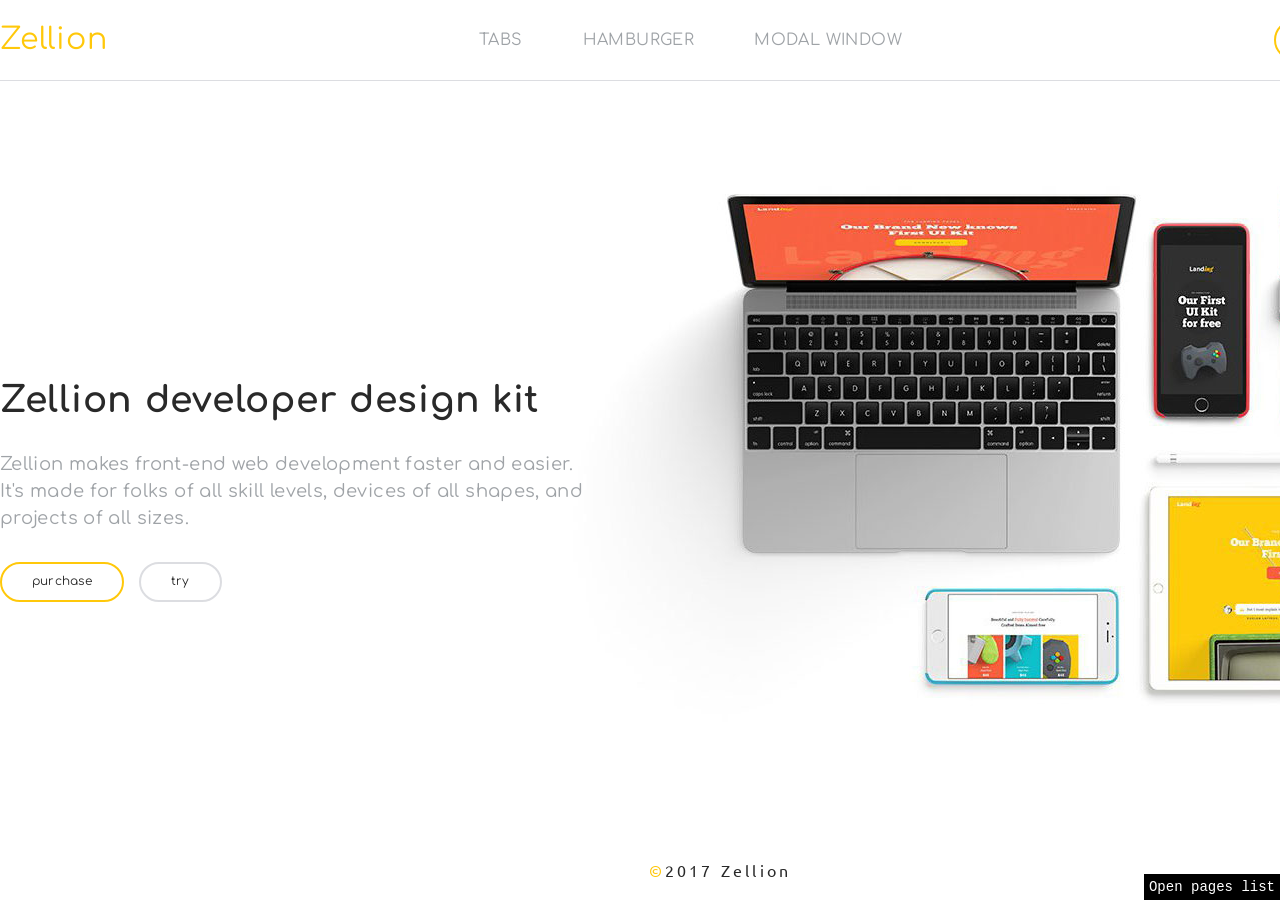
<file: index.html>
<!DOCTYPE html>
<html lang="en">

  <head>
    <meta charset="UTF-8">
    <meta http-equiv="x-ua-compatible" content="ie=edge">
    <meta name="description" content="">
    <meta name="viewport" content="width=device-width, initial-scale=1">
    <title>Zellion</title>
    <link href="https://fonts.googleapis.com/css?family=Comfortaa:300,400,700&amp;amp;subset=cyrillic,cyrillic-ext,greek,latin-ext,vietnamese" rel="stylesheet">
    <link href="https://fonts.googleapis.com/css?family=Ubuntu:300,300i,400,400i,500,500i,700,700i&amp;amp;subset=cyrillic,cyrillic-ext,greek,greek-ext,latin-ext" rel="stylesheet">
    <link href="/components/zellion/dist/css/zellion.css" rel="stylesheet">
    <link href="/components/highlight/src/styles/default.css" rel="stylesheet">
    <link href="/css/index.css" rel="stylesheet">
  </head>

  <body>
    <div class="wrapper">
      <header class="header">
        <div class="header__container"><a class="header__logo" href="/">Zellion</a>
          <ul class="nav">
            <li class="nav__item"><a class="nav__link" href="tabs.html" id="tabs">Tabs</a>
            </li>
            <li class="nav__item"><a class="nav__link" href="#" id="hamburger">hamburger</a>
            </li>
            <li class="nav__item"><a class="nav__link" href="#" id="modal">modal window</a>
            </li>
          </ul>
          <div class="header__icon"><a class="header__download" href="#" download="">download</a>
            <a class="header__github" href="https://github.com/zellion-company/zellion" target="_blank">
              <svg xmlns="http://www.w3.org/2000/svg" xmlns:xlink="http://www.w3.org/1999/xlink" version="1.1" id="Capa_1" x="0px" y="0px" width="512px" height="512px" viewbox="0 0 42.562 42.562" style="enable-background:new 0 0 42.562 42.562;" xml:space="preserve">
                <path d="M33.052,20.892c3.347,0.263,6.67,0.55,9.416,1.407c-2.724-0.446-6.031-1.124-9.416-1.219   c-1.397,2.76-4.214,4.116-8.099,4.401c0.418,0.908,1.218,1.254,1.414,2.717c0.289,2.185-0.457,5.383,0.279,6.838   c0.354,0.697,0.93,0.715,1.318,1.312c-0.951,1.125-3.311-0.127-3.578-1.312c-0.461-2.03,0.7-5.18-0.564-6.559   c0.09,2.217-0.522,5.326,0.095,7.307c0.243,0.777,0.946,1.08,0.754,1.781c-4.423,0.449-2.574-5.725-3.297-9.367   c-0.668,0.047-0.375,1-0.377,1.404c-0.02,3.559,0.729,8.438-3.107,7.963c-0.111-0.746,0.517-1.004,0.754-1.686   c0.699-2.002-0.131-4.986,0.19-7.402c-1.464,1.104,0.153,4.957-0.755,6.934c-0.521,1.136-2.206,1.631-3.482,1.123   c0.166-0.848,1.041-0.709,1.412-1.498c0.518-1.102,0.002-2.686,0.188-4.311c-2.71,0.541-4.812-0.076-5.84-1.779   c-0.459-0.764-0.574-1.664-1.129-2.34c-0.556-0.68-1.438-0.77-1.694-1.688c3.354-0.809,3.483,3.453,6.497,3.559   c0.925,0.033,1.404-0.268,2.26-0.467c0.238-1.074,0.752-1.877,1.507-2.438c-3.75-0.515-6.847-1.683-8.286-4.495   c-3.408,0.168-6.527,0.623-9.418,1.312c2.623-0.954,5.856-1.294,9.324-1.405c-0.205-1.229-1.996-0.891-3.107-0.844   C4.246,20.232,1.643,20.489,0,20.797c2.383-0.85,5.723-0.744,8.947-0.75c-0.986-3.093-0.646-8.006,1.506-9.836   c-0.609-1.535-0.42-4.05,0.377-5.246c2.4,0.108,3.857,1.155,5.367,2.155c1.871-0.532,3.839-0.797,6.402-0.655   c1.078,0.062,2.201,0.543,3.013,0.467c0.797-0.072,1.676-0.969,2.448-1.31c1.009-0.446,1.86-0.614,3.015-0.657   c0.554,1.258,0.912,3.344,0.377,4.871c2.188,1.868,2.938,6.407,1.883,10.118c3.117,0.237,6.83-0.114,9.229,0.843   c-2.24-0.289-5.301-0.854-8.189-0.656C33.822,20.179,33.013,20.123,33.052,20.892z"></path>
              </svg>
            </a>
          </div>
        </div>
      </header>
      <div class="main">
        <div class="main__container">
          <div class="main__description">
            <div class="main__title">Zellion developer design kit</div>
            <div class="main__subtitle">Zellion makes front-end web development faster and easier. It's made for folks of all skill levels, devices of all shapes, and projects of all sizes.</div>
            <div class="main__block"><a class="main__purchase" href="#">purchase</a><a class="main__try" href="#">try</a>
            </div>
          </div>
          <img class="main__img" src="/data/home.jpg" width="1035" height="548">
        </div>
        <div class="inner" id="index"></div>
      </div>
      <footer class="footer">
        <div class="footer__copyright"><span class="yellow">© </span>2017 Zellion</div>
      </footer>
      <script src="/components/jquery/dist/jquery.js"></script>
      <script src="/components/zellion/dist/js/zellion.tabs.js"></script>
      <script src="/components/highlight/src/highlight.js"></script>
      <script src="/js/app.js"></script>
    </div>
  </body>

</html>
</file>
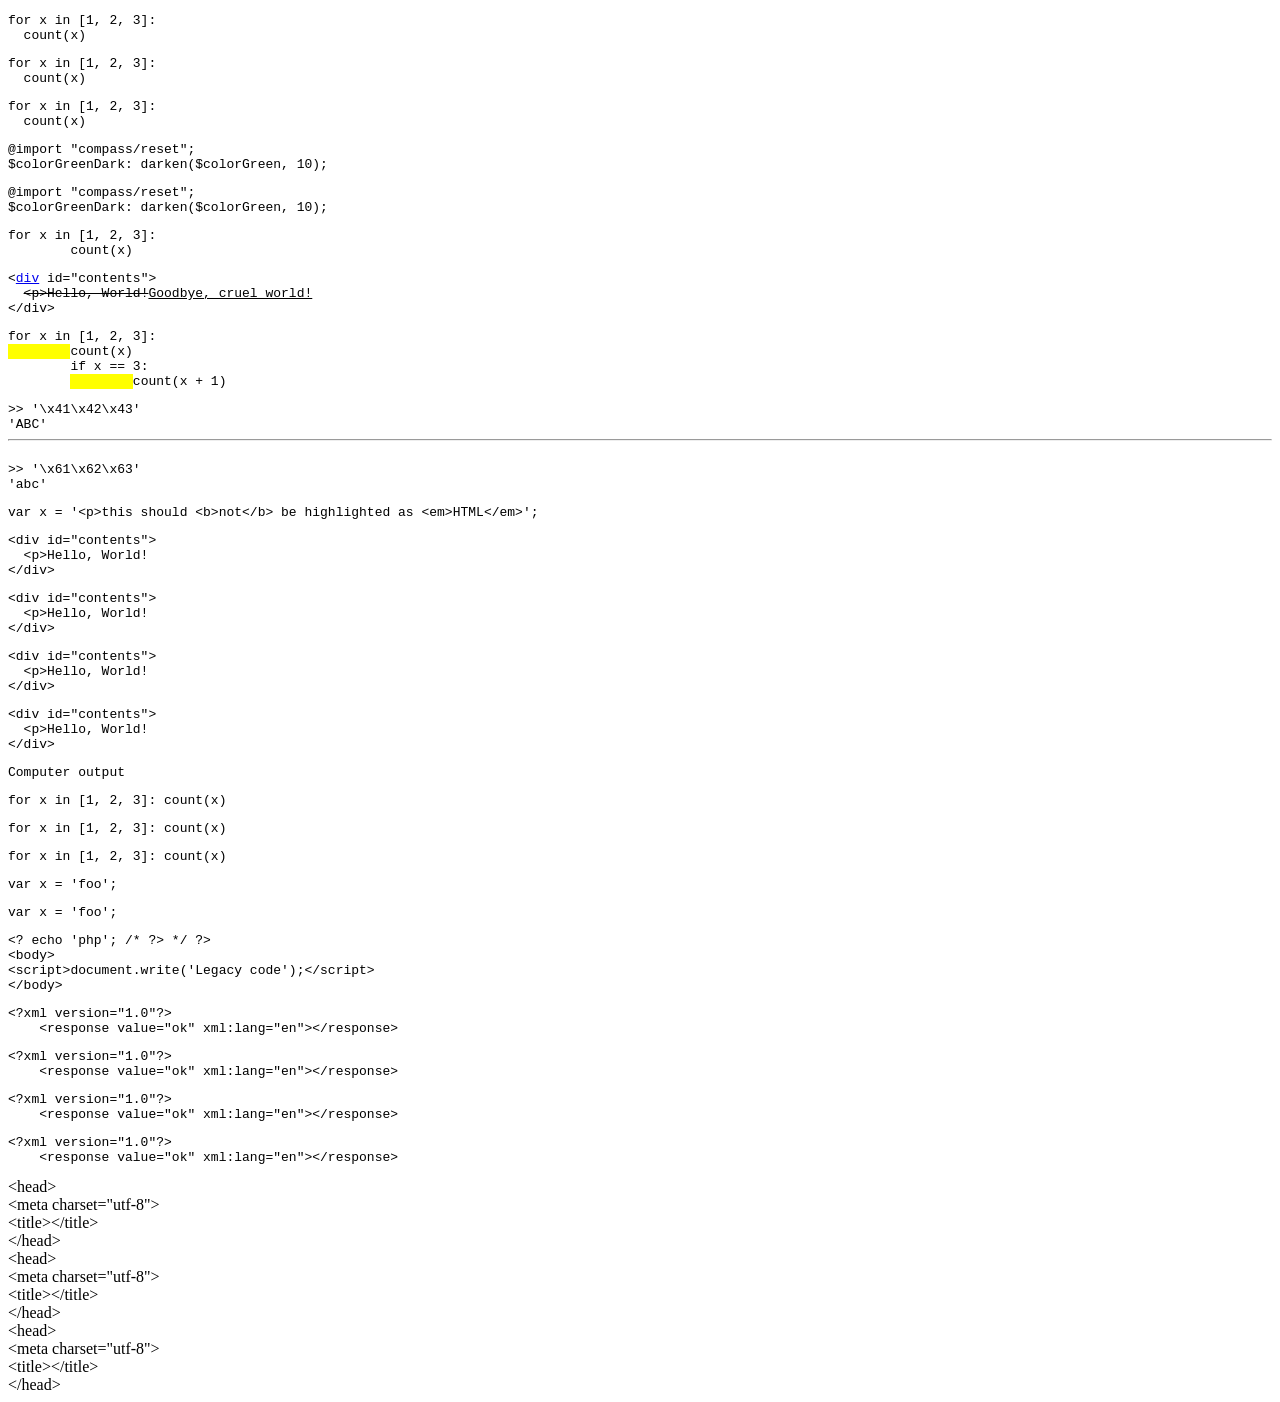
<file: components/highlight/test/fixtures/index.html>
<!DOCTYPE html>
<html>
<head>
  <meta charset="utf-8">
  <title>highlight.js test</title>
</head>
<body>
<div id="explicit-language">

<!-- explicit language (code) -->
<pre><code class="python">for x in [1, 2, 3]:
  count(x)</code></pre>

<!-- explicit language (pre) -->
<pre class="python"><code>for x in [1, 2, 3]:
  count(x)</code></pre>

<!-- html 5 style language class -->
<pre><code class="language-python">for x in [1, 2, 3]:
  count(x)</code></pre>

<!-- shortened language prefix -->
<pre><code class="lang-scss">@import "compass/reset";
$colorGreenDark: darken($colorGreen, 10);
</code></pre>

<!-- uppercase symbols -->
<pre><code class="SCSS">@import "compass/reset";
$colorGreenDark: darken($colorGreen, 10);
</code></pre>

</div>

<div id="custom-markup">

<!-- tab replacement -->
<pre><code class="python">for x in [1, 2, 3]:
	count(x)</code></pre>

<!-- custom markup -->
<pre><code class="html">&lt;<a href="http://dev.w3.org/html5/spec/Overview.html#the-div-element">div</a> id="contents"&gt;
  <del>&lt;p&gt;Hello, World!</del><!-- A comment should not break merging --><ins>Goodbye, cruel world!</ins>
&lt;/div&gt;
</code></pre>

<!-- custom markup and tab replacement -->
<pre><code class="python">for x in [1, 2, 3]:
<span style="background:yellow">	</span>count(x)
	if x == 3:
	<span style="background:yellow">	</span>count(x + 1)</code></pre>

<!-- <br> inside of <pre>s -->
<pre><code class="language-javascript">&gt;&gt; '\x41\x42\x43'<br>'ABC'<br><hr><br>&gt;&gt; '\x61\x62\x63'<br>'abc'
</code></pre>

</div>

<div id="language-alias">

<!-- language alias -->
<pre><code class="language-js">var x = '&lt;p&gt;this should &lt;b&gt;not&lt;/b&gt; be highlighted as &lt;em&gt;HTML&lt;/em&gt;';</code></pre>

</div>

<div id="no-highlight">

<!-- disable highlighting -->
<pre><code class="nohighlight">&lt;div id="contents"&gt;
  &lt;p&gt;Hello, World!
&lt;/div&gt;</code></pre>
<pre><code class="no-highlight">&lt;div id="contents"&gt;
  &lt;p&gt;Hello, World!
&lt;/div&gt;</code></pre>
<pre><code class="plain">&lt;div id="contents"&gt;
  &lt;p&gt;Hello, World!
&lt;/div&gt;</code></pre>
<pre><code class="text">&lt;div id="contents"&gt;
  &lt;p&gt;Hello, World!
&lt;/div&gt;</code></pre>

<!-- non-code <pre> -->
<pre><samp>Computer output</samp></pre>

<!-- unsupported language-prefixed class -->
<pre><code class="language-foo">for x in [1, 2, 3]: count(x)</code></pre>

<!-- unsupported shortened language-prefixed class -->
<pre><code class="lang-foo">for x in [1, 2, 3]: count(x)</code></pre>

<!-- unsupported prefixed language and supported unprefixed language -->
<pre><code class="python language-foo">for x in [1, 2, 3]: count(x)</code></pre>

<!-- class name with no highlighting keyword (eg: 'plain' or 'text') -->
<pre><code class="text-content javascript">var x = 'foo';</code></pre>
<pre><code class="clipboard-text javascript">var x = 'foo';</code></pre>

</div>

<!-- sub-languages -->
<pre><code id="sublanguages" class="php-html">&lt;? echo 'php'; /* ?&gt; */ ?&gt;
&lt;body&gt;
&lt;script&gt;document.write('Legacy code');&lt;/script&gt;
&lt;/body&gt;
</code></pre>

<div id="build-classname">

<!-- add class name -->
<pre><code class=" some-class ">&lt;?xml version="1.0"?&gt;
    &lt;response value="ok" xml:lang="en"&gt;&lt;/response&gt;</code></pre>

<!-- do not clutter class name first -->
<pre><code class="hljs some-class ">&lt;?xml version="1.0"?&gt;
    &lt;response value="ok" xml:lang="en"&gt;&lt;/response&gt;</code></pre>

<!-- do not clutter class name last -->
<pre><code class=" some-class hljs">&lt;?xml version="1.0"?&gt;
    &lt;response value="ok" xml:lang="en"&gt;&lt;/response&gt;</code></pre>

<!-- do not clutter class name spaces around-->
<pre><code class=" hljs some-class ">&lt;?xml version="1.0"?&gt;
    &lt;response value="ok" xml:lang="en"&gt;&lt;/response&gt;</code></pre>

</div>

<div id="use-br">

<div class="code xml">&lt;head&gt;<br>  &lt;meta charset="utf-8"&gt;<br>  &lt;title&gt;&lt;/title&gt;<br>&lt;/head&gt;</div>

<div class="code xml">&lt;head&gt;<br>
  &lt;meta charset="utf-8"&gt;<br>
  &lt;title&gt;&lt;/title&gt;<br>
&lt;/head&gt;</div>

<div class="code xml">&lt;head&gt;<br>
  &lt;meta charset="utf-8"&gt;<br/>
  &lt;title&gt;&lt;/title&gt;<br />
&lt;/head&gt;</div>

</div>
</body>
</html>
</file>
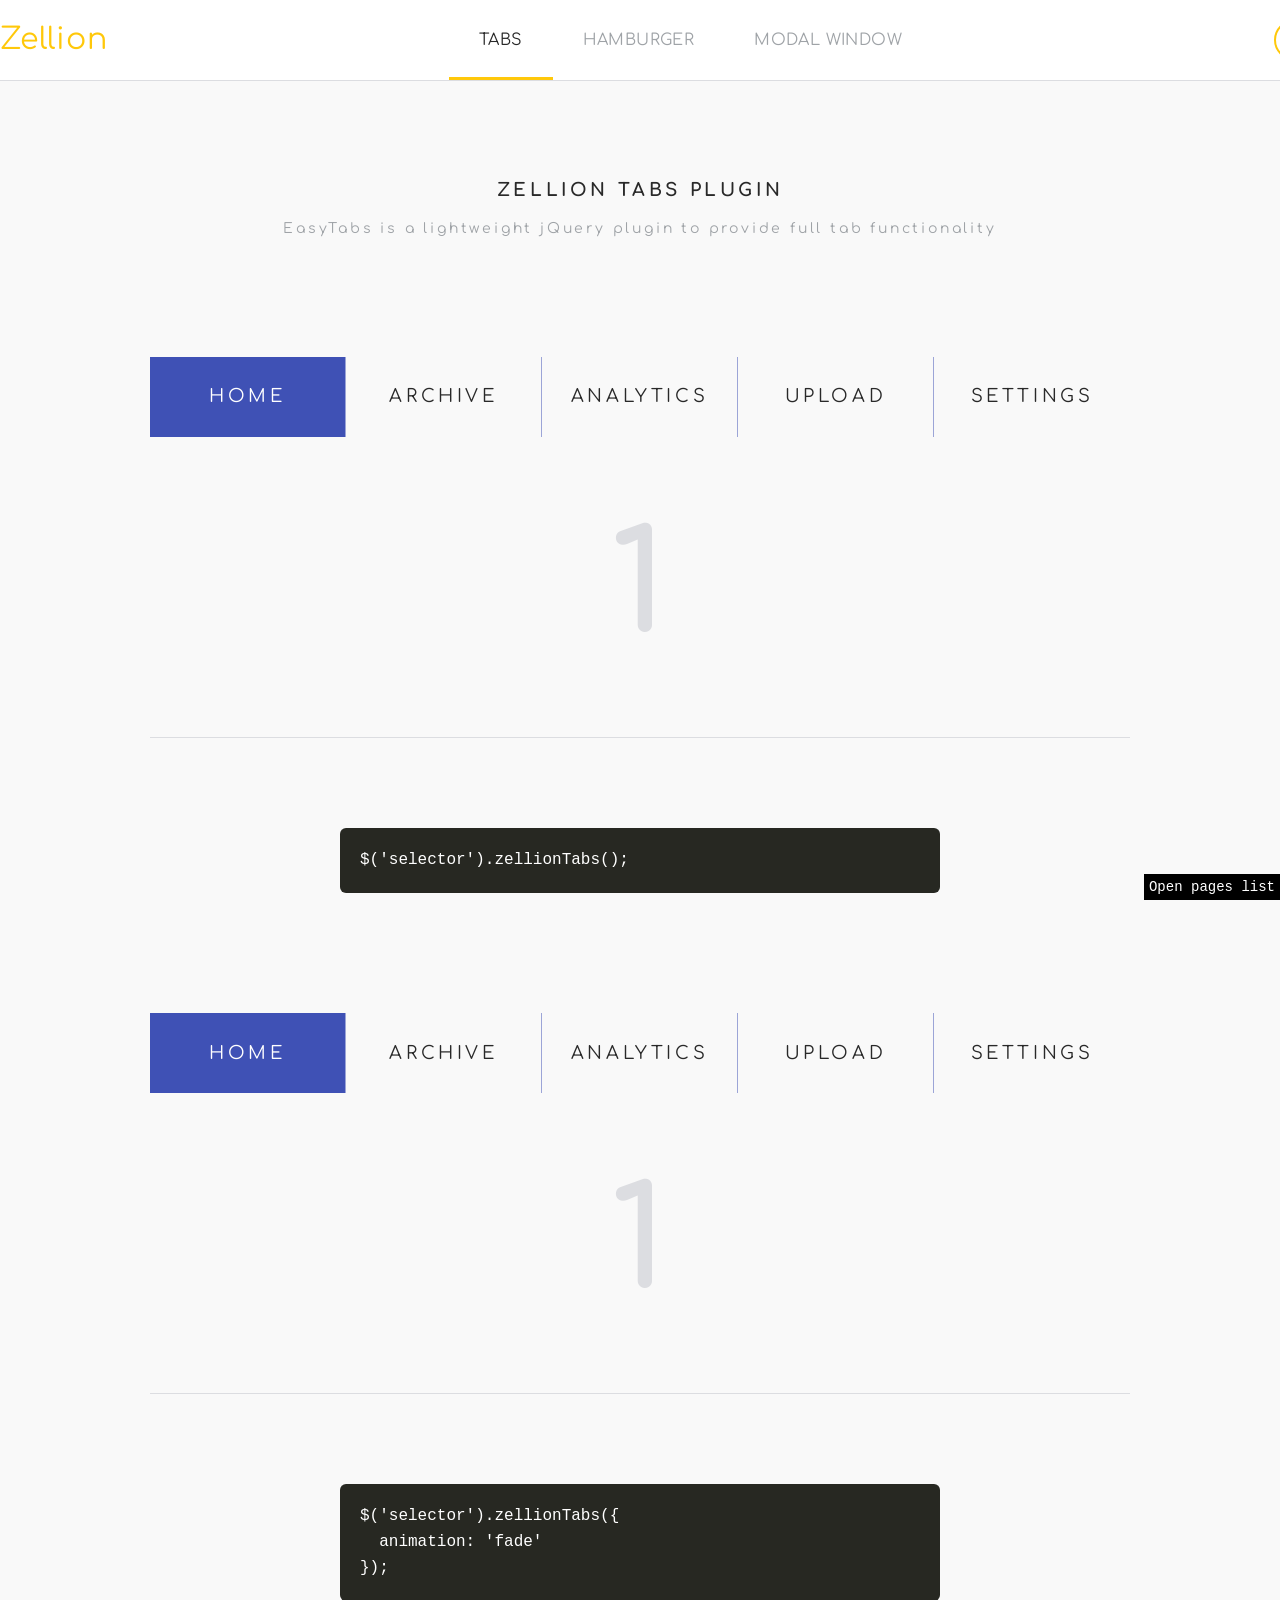
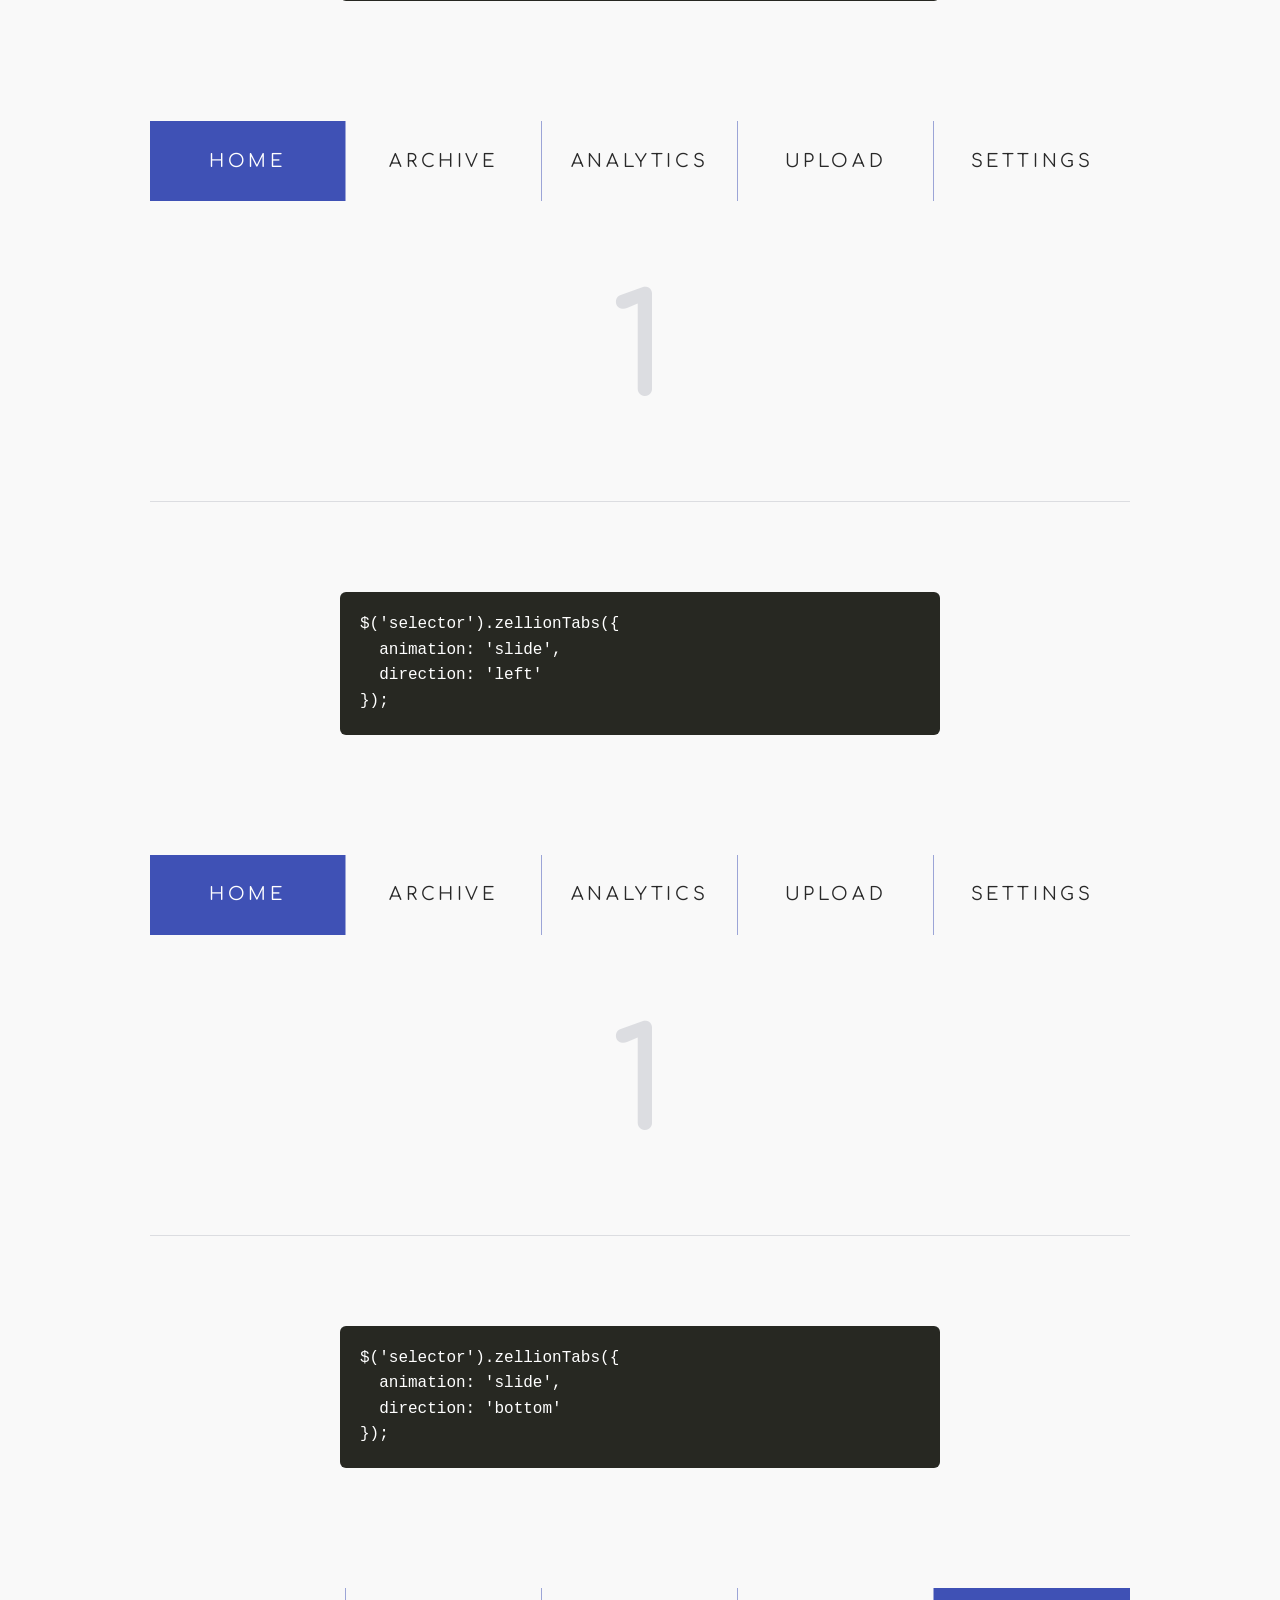
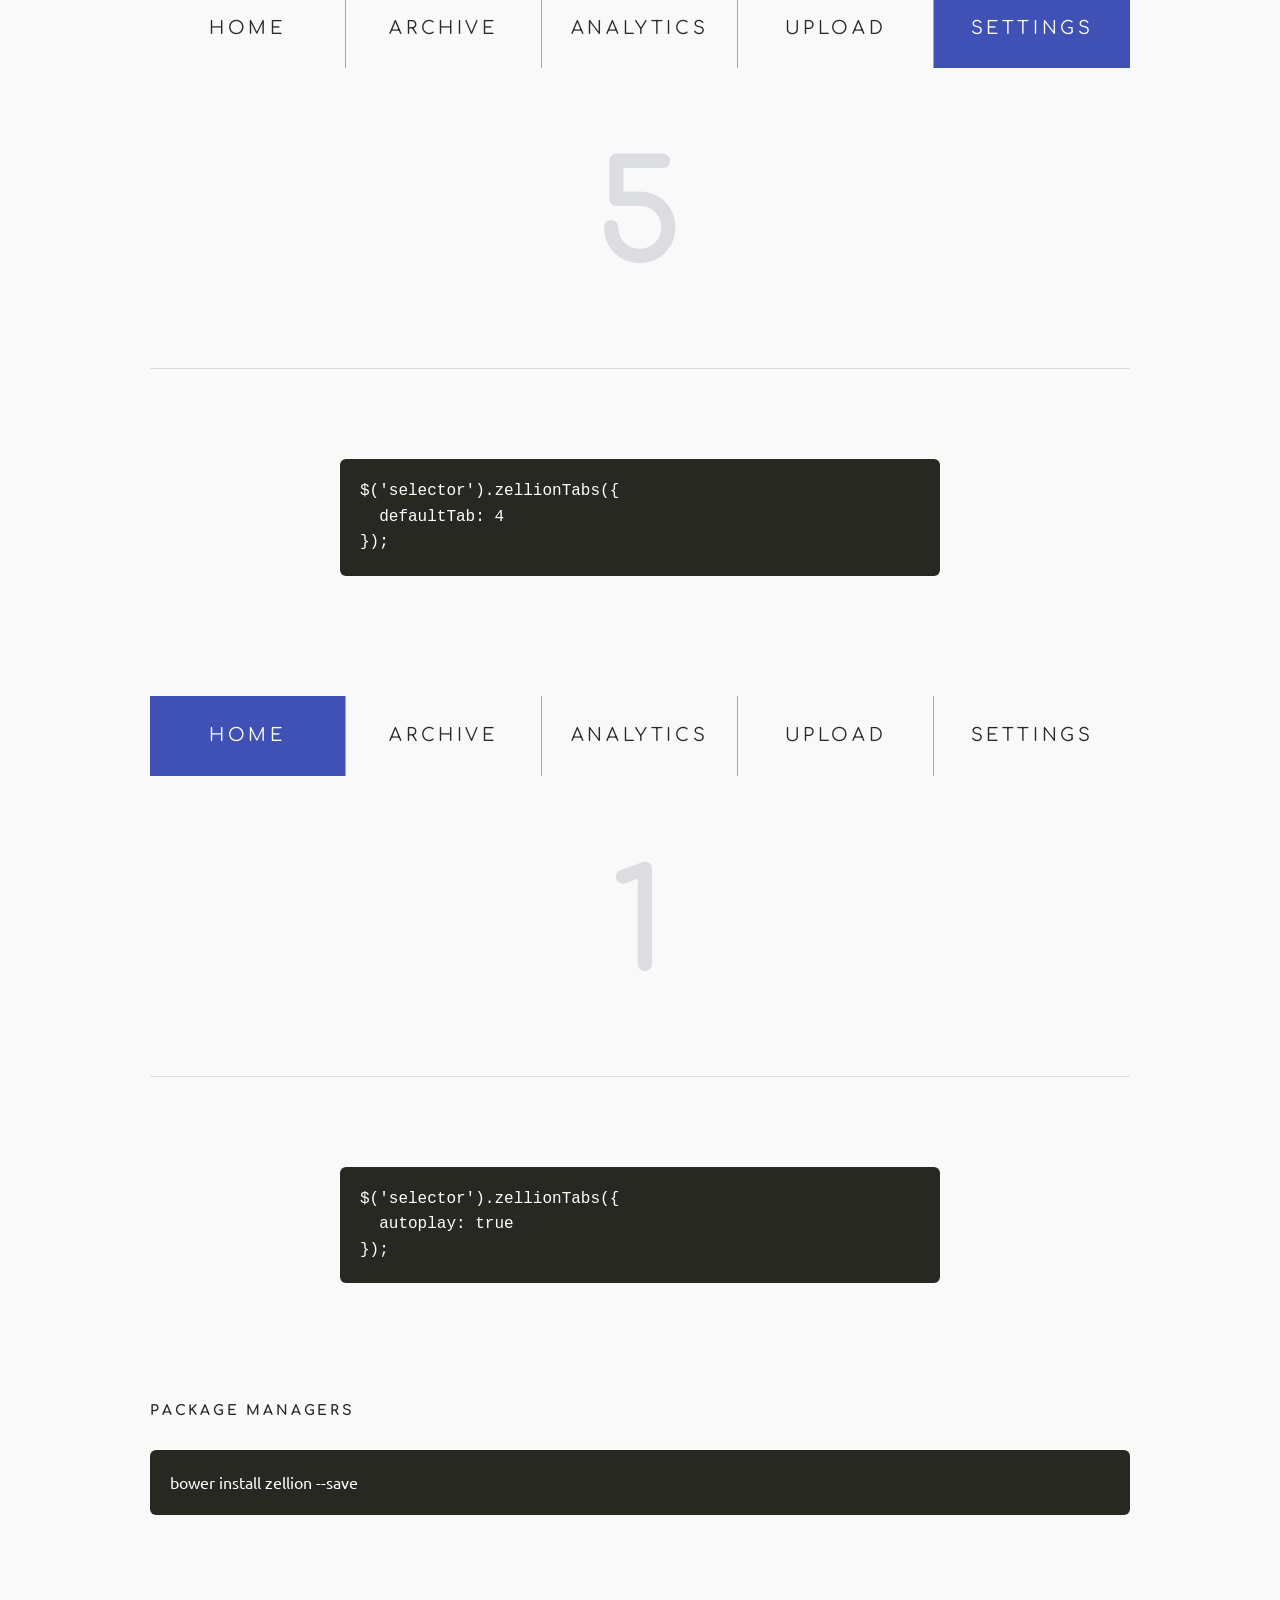
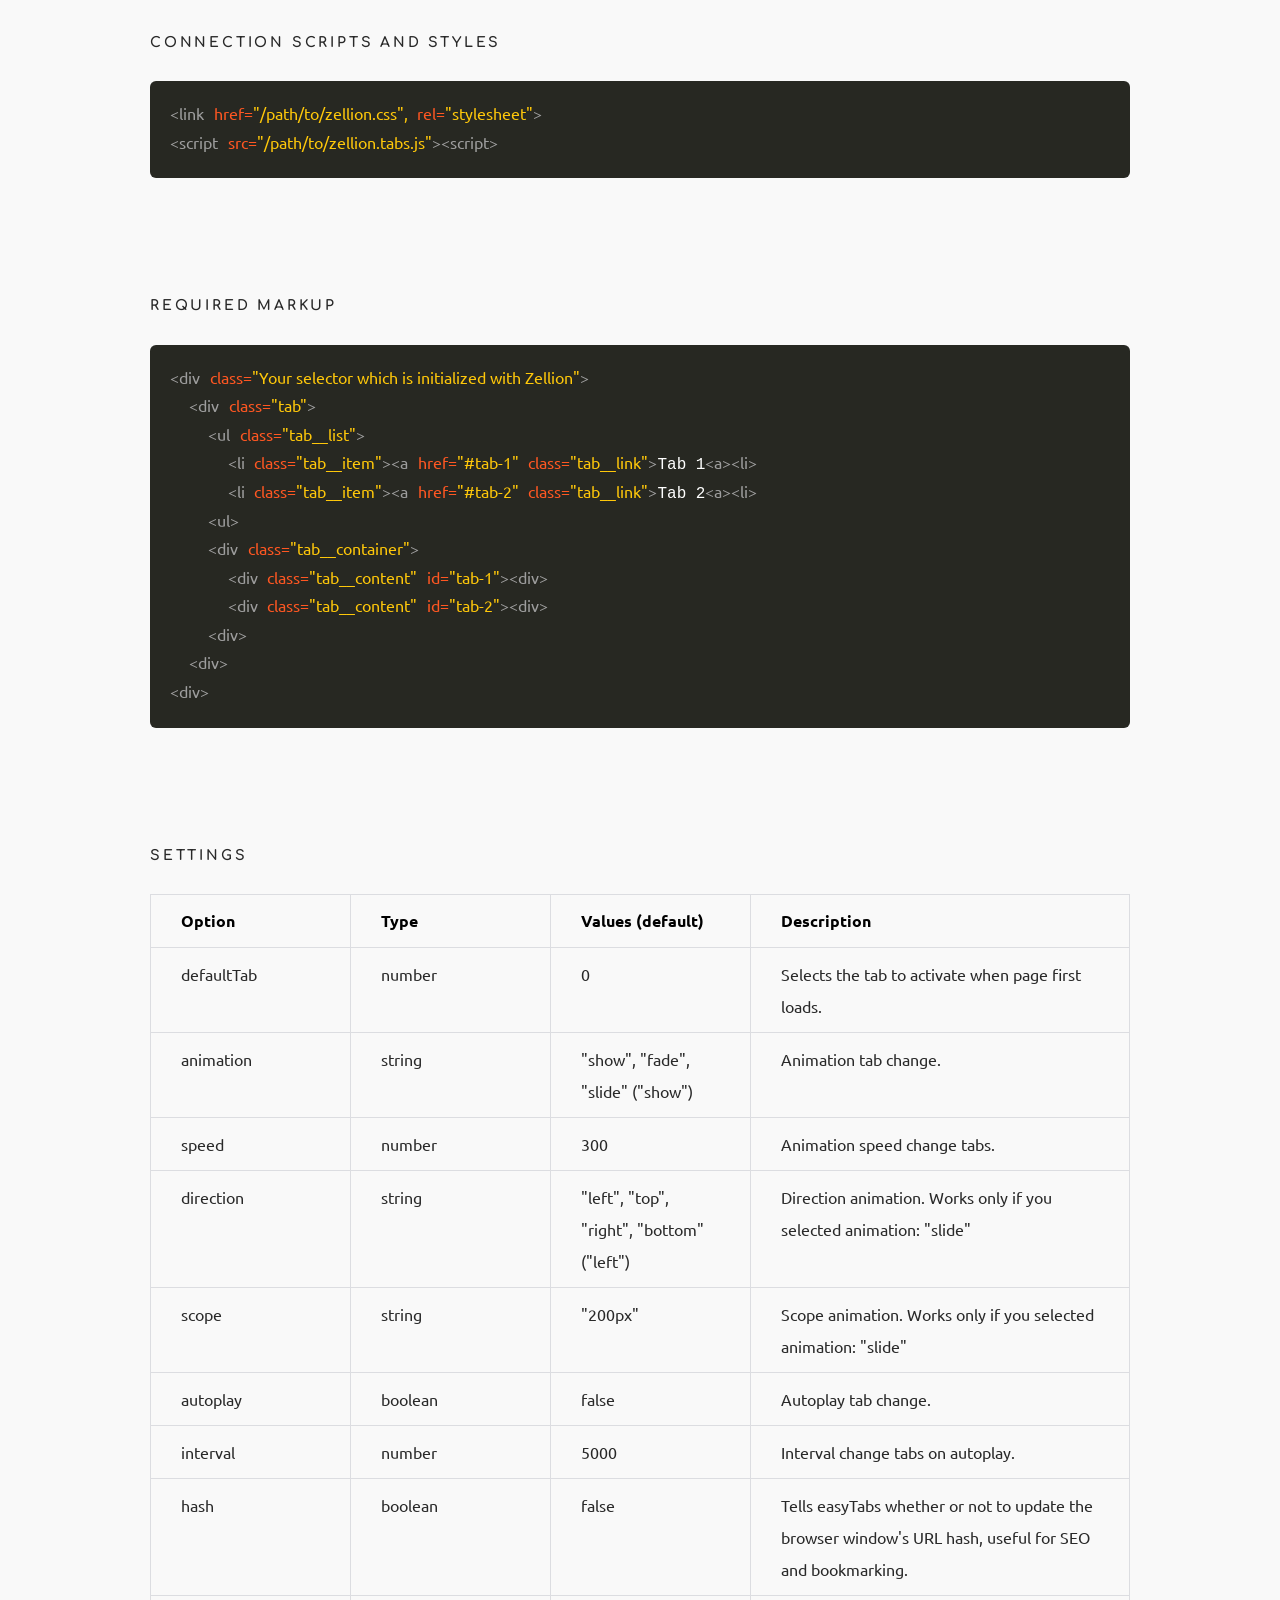
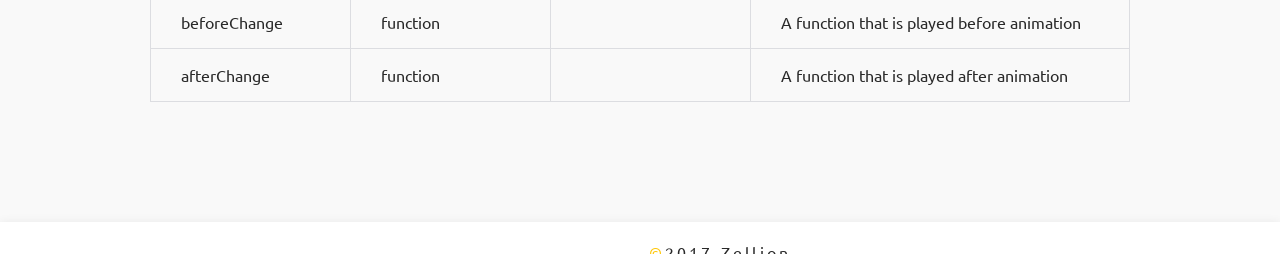
<file: tabs.html>
<!DOCTYPE html>
<html lang="en">

  <head>
    <meta charset="UTF-8">
    <meta http-equiv="x-ua-compatible" content="ie=edge">
    <meta name="description" content="">
    <meta name="viewport" content="width=device-width, initial-scale=1">
    <title>Zellion</title>
    <link href="https://fonts.googleapis.com/css?family=Comfortaa:300,400,700&amp;amp;subset=cyrillic,cyrillic-ext,greek,latin-ext,vietnamese" rel="stylesheet">
    <link href="https://fonts.googleapis.com/css?family=Ubuntu:300,300i,400,400i,500,500i,700,700i&amp;amp;subset=cyrillic,cyrillic-ext,greek,greek-ext,latin-ext" rel="stylesheet">
    <link href="/components/zellion/dist/css/zellion.css" rel="stylesheet">
    <link href="/components/highlight/src/styles/default.css" rel="stylesheet">
    <link href="/css/index.css" rel="stylesheet">
  </head>

  <body>
    <div class="wrapper">
      <header class="header">
        <div class="header__container"><a class="header__logo" href="/">Zellion</a>
          <ul class="nav">
            <li class="nav__item"><a class="nav__link" href="tabs.html" id="tabs">Tabs</a>
            </li>
            <li class="nav__item"><a class="nav__link" href="#" id="hamburger">hamburger</a>
            </li>
            <li class="nav__item"><a class="nav__link" href="#" id="modal">modal window</a>
            </li>
          </ul>
          <div class="header__icon"><a class="header__download" href="#" download="">download</a>
            <a class="header__github" href="https://github.com/zellion-company/zellion" target="_blank">
              <svg xmlns="http://www.w3.org/2000/svg" xmlns:xlink="http://www.w3.org/1999/xlink" version="1.1" id="Capa_1" x="0px" y="0px" width="512px" height="512px" viewbox="0 0 42.562 42.562" style="enable-background:new 0 0 42.562 42.562;" xml:space="preserve">
                <path d="M33.052,20.892c3.347,0.263,6.67,0.55,9.416,1.407c-2.724-0.446-6.031-1.124-9.416-1.219   c-1.397,2.76-4.214,4.116-8.099,4.401c0.418,0.908,1.218,1.254,1.414,2.717c0.289,2.185-0.457,5.383,0.279,6.838   c0.354,0.697,0.93,0.715,1.318,1.312c-0.951,1.125-3.311-0.127-3.578-1.312c-0.461-2.03,0.7-5.18-0.564-6.559   c0.09,2.217-0.522,5.326,0.095,7.307c0.243,0.777,0.946,1.08,0.754,1.781c-4.423,0.449-2.574-5.725-3.297-9.367   c-0.668,0.047-0.375,1-0.377,1.404c-0.02,3.559,0.729,8.438-3.107,7.963c-0.111-0.746,0.517-1.004,0.754-1.686   c0.699-2.002-0.131-4.986,0.19-7.402c-1.464,1.104,0.153,4.957-0.755,6.934c-0.521,1.136-2.206,1.631-3.482,1.123   c0.166-0.848,1.041-0.709,1.412-1.498c0.518-1.102,0.002-2.686,0.188-4.311c-2.71,0.541-4.812-0.076-5.84-1.779   c-0.459-0.764-0.574-1.664-1.129-2.34c-0.556-0.68-1.438-0.77-1.694-1.688c3.354-0.809,3.483,3.453,6.497,3.559   c0.925,0.033,1.404-0.268,2.26-0.467c0.238-1.074,0.752-1.877,1.507-2.438c-3.75-0.515-6.847-1.683-8.286-4.495   c-3.408,0.168-6.527,0.623-9.418,1.312c2.623-0.954,5.856-1.294,9.324-1.405c-0.205-1.229-1.996-0.891-3.107-0.844   C4.246,20.232,1.643,20.489,0,20.797c2.383-0.85,5.723-0.744,8.947-0.75c-0.986-3.093-0.646-8.006,1.506-9.836   c-0.609-1.535-0.42-4.05,0.377-5.246c2.4,0.108,3.857,1.155,5.367,2.155c1.871-0.532,3.839-0.797,6.402-0.655   c1.078,0.062,2.201,0.543,3.013,0.467c0.797-0.072,1.676-0.969,2.448-1.31c1.009-0.446,1.86-0.614,3.015-0.657   c0.554,1.258,0.912,3.344,0.377,4.871c2.188,1.868,2.938,6.407,1.883,10.118c3.117,0.237,6.83-0.114,9.229,0.843   c-2.24-0.289-5.301-0.854-8.189-0.656C33.822,20.179,33.013,20.123,33.052,20.892z"></path>
              </svg>
            </a>
          </div>
        </div>
      </header>
      <div class="inner" id="tabs">
        <h1 class="heading">zellion tabs plugin</h1>
        <p class="subheading">EasyTabs is a lightweight jQuery plugin to provide full tab functionality</p>
        <section class="section" id="section-1">
          <div class="tab">
            <ul class="tab__list">
              <li class="tab__item"><a class="tab__link" href="#home-1">home</a>
              </li>
              <li class="tab__item"><a class="tab__link" href="#archive-1">archive</a>
              </li>
              <li class="tab__item"><a class="tab__link" href="#analytics-1">analytics</a>
              </li>
              <li class="tab__item"><a class="tab__link" href="#upload-1">upload</a>
              </li>
              <li class="tab__item"><a class="tab__link" href="#settings-1">settings</a>
              </li>
            </ul>
            <div class="tab__container">
              <div class="tab__content" id="home-1">
                <div class="tab__value">1</div>
              </div>
              <div class="tab__content" id="archive-1">
                <div class="tab__value">2</div>
              </div>
              <div class="tab__content" id="analytics-1">
                <div class="tab__value">3</div>
              </div>
              <div class="tab__content" id="upload-1">
                <div class="tab__value">4</div>
              </div>
              <div class="tab__content" id="settings-1">
                <div class="tab__value">5</div>
              </div>
            </div>
          </div><pre class="pre">$('selector').zellionTabs();</pre>
        </section>
        <section class="section" id="section-2">
          <div class="tab">
            <ul class="tab__list">
              <li class="tab__item"><a class="tab__link" href="#home-2">home</a>
              </li>
              <li class="tab__item"><a class="tab__link" href="#archive-2">archive</a>
              </li>
              <li class="tab__item"><a class="tab__link" href="#analytics-2">analytics</a>
              </li>
              <li class="tab__item"><a class="tab__link" href="#upload-2">upload</a>
              </li>
              <li class="tab__item"><a class="tab__link" href="#settings-2">settings</a>
              </li>
            </ul>
            <div class="tab__container">
              <div class="tab__content" id="home-2">
                <div class="tab__value">1</div>
              </div>
              <div class="tab__content" id="archive-2">
                <div class="tab__value">2</div>
              </div>
              <div class="tab__content" id="analytics-2">
                <div class="tab__value">3</div>
              </div>
              <div class="tab__content" id="upload-2">
                <div class="tab__value">4</div>
              </div>
              <div class="tab__content" id="settings-2">
                <div class="tab__value">5</div>
              </div>
            </div>
          </div><pre class="pre">$('selector').zellionTabs({
  animation: 'fade'
});</pre>
        </section>
        <section class="section" id="section-3">
          <div class="tab">
            <ul class="tab__list">
              <li class="tab__item"><a class="tab__link" href="#home-3">home</a>
              </li>
              <li class="tab__item"><a class="tab__link" href="#archive-3">archive</a>
              </li>
              <li class="tab__item"><a class="tab__link" href="#analytics-3">analytics</a>
              </li>
              <li class="tab__item"><a class="tab__link" href="#upload-3">upload</a>
              </li>
              <li class="tab__item"><a class="tab__link" href="#settings-3">settings</a>
              </li>
            </ul>
            <div class="tab__container">
              <div class="tab__content" id="home-3">
                <div class="tab__value">1</div>
              </div>
              <div class="tab__content" id="archive-3">
                <div class="tab__value">2</div>
              </div>
              <div class="tab__content" id="analytics-3">
                <div class="tab__value">3</div>
              </div>
              <div class="tab__content" id="upload-3">
                <div class="tab__value">4</div>
              </div>
              <div class="tab__content" id="settings-3">
                <div class="tab__value">5</div>
              </div>
            </div>
          </div><pre class="pre">$('selector').zellionTabs({
  animation: 'slide',
  direction: 'left'
});</pre>
        </section>
        <section class="section" id="section-4">
          <div class="tab">
            <ul class="tab__list">
              <li class="tab__item"><a class="tab__link" href="#home-4">home</a>
              </li>
              <li class="tab__item"><a class="tab__link" href="#archive-4">archive</a>
              </li>
              <li class="tab__item"><a class="tab__link" href="#analytics-4">analytics</a>
              </li>
              <li class="tab__item"><a class="tab__link" href="#upload-4">upload</a>
              </li>
              <li class="tab__item"><a class="tab__link" href="#settings-4">settings</a>
              </li>
            </ul>
            <div class="tab__container">
              <div class="tab__content" id="home-4">
                <div class="tab__value">1</div>
              </div>
              <div class="tab__content" id="archive-4">
                <div class="tab__value">2</div>
              </div>
              <div class="tab__content" id="analytics-4">
                <div class="tab__value">3</div>
              </div>
              <div class="tab__content" id="upload-4">
                <div class="tab__value">4</div>
              </div>
              <div class="tab__content" id="settings-4">
                <div class="tab__value">5</div>
              </div>
            </div>
          </div><pre class="pre">$('selector').zellionTabs({
  animation: 'slide',
  direction: 'bottom'
});</pre>
        </section>
        <section class="section" id="section-5">
          <div class="tab">
            <ul class="tab__list">
              <li class="tab__item"><a class="tab__link" href="#home-5">home</a>
              </li>
              <li class="tab__item"><a class="tab__link" href="#archive-5">archive</a>
              </li>
              <li class="tab__item"><a class="tab__link" href="#analytics-5">analytics</a>
              </li>
              <li class="tab__item"><a class="tab__link" href="#upload-5">upload</a>
              </li>
              <li class="tab__item"><a class="tab__link" href="#settings-5">settings</a>
              </li>
            </ul>
            <div class="tab__container">
              <div class="tab__content" id="home-5">
                <div class="tab__value">1</div>
              </div>
              <div class="tab__content" id="archive-5">
                <div class="tab__value">2</div>
              </div>
              <div class="tab__content" id="analytics-5">
                <div class="tab__value">3</div>
              </div>
              <div class="tab__content" id="upload-5">
                <div class="tab__value">4</div>
              </div>
              <div class="tab__content" id="settings-5">
                <div class="tab__value">5</div>
              </div>
            </div>
          </div><pre class="pre">$('selector').zellionTabs({
  defaultTab: 4
});</pre>
        </section>
        <section class="section" id="section-6">
          <div class="tab">
            <ul class="tab__list">
              <li class="tab__item"><a class="tab__link" href="#home-6">home</a>
              </li>
              <li class="tab__item"><a class="tab__link" href="#archive-6">archive</a>
              </li>
              <li class="tab__item"><a class="tab__link" href="#analytics-6">analytics</a>
              </li>
              <li class="tab__item"><a class="tab__link" href="#upload-6">upload</a>
              </li>
              <li class="tab__item"><a class="tab__link" href="#settings-6">settings</a>
              </li>
            </ul>
            <div class="tab__container">
              <div class="tab__content" id="home-6">
                <div class="tab__value">1</div>
              </div>
              <div class="tab__content" id="archive-6">
                <div class="tab__value">2</div>
              </div>
              <div class="tab__content" id="analytics-6">
                <div class="tab__value">3</div>
              </div>
              <div class="tab__content" id="upload-6">
                <div class="tab__value">4</div>
              </div>
              <div class="tab__content" id="settings-6">
                <div class="tab__value">5</div>
              </div>
            </div>
          </div><pre class="pre">$('selector').zellionTabs({
  autoplay: true
});</pre>
        </section>
        <div class="container">
          <h3 class="title">Package Managers</h3>
          <p class="html">bower install zellion --save</p>
        </div>
        <div class="container">
          <h3 class="title">Connection scripts and styles</h3><pre class="html"><span class="tag">&lt;link</span> <span class="sel">href=</span><span class="name">"/path/to/zellion.css",</span> <span class="sel">rel=</span><span class="name">"stylesheet"</span><span class="tag">&gt;</span>
<span class="tag">&lt;script</span> <span class="sel">src=</span><span class="name">"/path/to/zellion.tabs.js"</span><span class="tag">&gt;</span><span class="tag">&lt;script&gt;</span></pre>
        </div>
        <div class="container">
          <h3 class="title">Required Markup</h3><pre class="html"><span class="tag">&lt;div</span> <span class="sel">class=</span><span class="name">"Your selector which is initialized with Zellion"</span><span class="tag">&gt;</span>
  <span class="tag">&lt;div</span> <span class="sel">class=</span><span class="name">"tab"</span><span class="tag">&gt;</span>
    <span class="tag">&lt;ul</span> <span class="sel">class=</span><span class="name">"tab__list"</span><span class="tag">&gt;</span>
      <span class="tag">&lt;li</span> <span class="sel">class=</span><span class="name">"tab__item"</span><span class="tag">&gt;</span><span class="tag">&lt;a</span> <span class="sel">href=</span><span class="name">"#tab-1"</span> <span class="sel">class=</span><span class="name">"tab__link"</span><span class="tag">&gt;</span>Tab 1<span class="tag">&lt;a&gt;</span><span class="tag">&lt;li&gt;</span>
      <span class="tag">&lt;li</span> <span class="sel">class=</span><span class="name">"tab__item"</span><span class="tag">&gt;</span><span class="tag">&lt;a</span> <span class="sel">href=</span><span class="name">"#tab-2"</span> <span class="sel">class=</span><span class="name">"tab__link"</span><span class="tag">&gt;</span>Tab 2<span class="tag">&lt;a&gt;</span><span class="tag">&lt;li&gt;</span>
    <span class="tag">&lt;ul&gt;</span>
    <span class="tag">&lt;div</span> <span class="sel">class=</span><span class="name">"tab__container"</span><span class="tag">&gt;</span>
      <span class="tag">&lt;div</span> <span class="sel">class=</span><span class="name">"tab__content"</span> <span class="id">id=</span><span class="name">"tab-1"</span><span class="tag">&gt;</span><span class="tag">&lt;div&gt;</span>
      <span class="tag">&lt;div</span> <span class="sel">class=</span><span class="name">"tab__content"</span> <span class="id">id=</span><span class="name">"tab-2"</span><span class="tag">&gt;</span><span class="tag">&lt;div&gt;</span>
    <span class="tag">&lt;div&gt;</span>
  <span class="tag">&lt;div&gt;</span>
<span class="tag">&lt;div&gt;</span></pre>
        </div>
        <div class="container">
          <h3 class="title">settings</h3>
          <div class="table">
            <div class="tr">
              <div class="td">Option</div>
              <div class="td">Type</div>
              <div class="td">Values (default)</div>
              <div class="td">Description</div>
            </div>
            <div class="tr">
              <div class="td">defaultTab</div>
              <div class="td">number</div>
              <div class="td">0</div>
              <div class="td">Selects the tab to activate when page first loads.</div>
            </div>
            <div class="tr">
              <div class="td">animation</div>
              <div class="td">string</div>
              <div class="td">"show", "fade", "slide" ("show")</div>
              <div class="td">Animation tab change.</div>
            </div>
            <div class="tr">
              <div class="td">speed</div>
              <div class="td">number</div>
              <div class="td">300</div>
              <div class="td">Animation speed change tabs.</div>
            </div>
            <div class="tr">
              <div class="td">direction</div>
              <div class="td">string</div>
              <div class="td">"left", "top", "right", "bottom" ("left")</div>
              <div class="td">Direction animation. Works only if you selected animation: "slide"</div>
            </div>
            <div class="tr">
              <div class="td">scope</div>
              <div class="td">string</div>
              <div class="td">"200px"</div>
              <div class="td">Scope animation. Works only if you selected animation: "slide"</div>
            </div>
            <div class="tr">
              <div class="td">autoplay</div>
              <div class="td">boolean</div>
              <div class="td">false</div>
              <div class="td">Autoplay tab change.</div>
            </div>
            <div class="tr">
              <div class="td">interval</div>
              <div class="td">number</div>
              <div class="td">5000</div>
              <div class="td">Interval change tabs on autoplay.</div>
            </div>
            <div class="tr">
              <div class="td">hash</div>
              <div class="td">boolean</div>
              <div class="td">false</div>
              <div class="td">Tells easyTabs whether or not to update the browser window's URL hash, useful for SEO and bookmarking.</div>
            </div>
            <div class="tr">
              <div class="td">beforeChange</div>
              <div class="td">function</div>
              <div class="td"></div>
              <div class="td">A function that is played before animation</div>
            </div>
            <div class="tr">
              <div class="td">afterChange</div>
              <div class="td">function</div>
              <div class="td"></div>
              <div class="td">A function that is played after animation</div>
            </div>
          </div>
        </div>
      </div>
      <footer class="footer">
        <div class="footer__copyright"><span class="yellow">© </span>2017 Zellion</div>
      </footer>
      <script src="/components/jquery/dist/jquery.js"></script>
      <script src="/components/zellion/dist/js/zellion.tabs.js"></script>
      <script src="/components/highlight/src/highlight.js"></script>
      <script src="/js/app.js"></script>
    </div>
  </body>

</html>
</file>
<file: components/zellion/dist/css/zellion.css>
.tab__container{
  overflow: hidden;
}
.tab__content {
    display: none;
    position: relative;
}
.tab__content.block {
    display: block;
}
</file>
<file: components/highlight/src/styles/default.css>
/*

Original highlight.js style (c) Ivan Sagalaev <maniac@softwaremaniacs.org>

*/

.hljs {
  display: block;
  overflow-x: auto;
  padding: 0.5em;
  background: #F0F0F0;
}


/* Base color: saturation 0; */

.hljs,
.hljs-subst {
  color: #444;
}

.hljs-comment {
  color: #888888;
}

.hljs-keyword,
.hljs-attribute,
.hljs-selector-tag,
.hljs-meta-keyword,
.hljs-doctag,
.hljs-name {
  font-weight: bold;
}


/* User color: hue: 0 */

.hljs-type,
.hljs-string,
.hljs-number,
.hljs-selector-id,
.hljs-selector-class,
.hljs-quote,
.hljs-template-tag,
.hljs-deletion {
  color: #880000;
}

.hljs-title,
.hljs-section {
  color: #880000;
  font-weight: bold;
}

.hljs-regexp,
.hljs-symbol,
.hljs-variable,
.hljs-template-variable,
.hljs-link,
.hljs-selector-attr,
.hljs-selector-pseudo {
  color: #BC6060;
}


/* Language color: hue: 90; */

.hljs-literal {
  color: #78A960;
}

.hljs-built_in,
.hljs-bullet,
.hljs-code,
.hljs-addition {
  color: #397300;
}


/* Meta color: hue: 200 */

.hljs-meta {
  color: #1f7199;
}

.hljs-meta-string {
  color: #4d99bf;
}


/* Misc effects */

.hljs-emphasis {
  font-style: italic;
}

.hljs-strong {
  font-weight: bold;
}
</file>
<file: css/index.css>
/**
 * 1. Change the default font family in all browsers (opinionated).
 * 2. Correct the line height in all browsers.
 * 3. Prevent adjustments of font size after orientation changes in
 *    IE on Windows Phone and in iOS.
 */
/* Document
   ========================================================================== */
html {
  font-family: sans-serif;
  /* 1 */
  line-height: 1.15;
  /* 2 */
  -ms-text-size-adjust: 100%;
  /* 3 */
  -webkit-text-size-adjust: 100%;
  /* 3 */ }

/* Sections
   ========================================================================== */
/**
 * Remove the margin in all browsers (opinionated).
 */
body {
  margin: 0; }

/**
 * Add the correct display in IE 9-.
 */
article,
aside,
footer,
header,
nav,
section {
  display: block; }

/**
 * Correct the font size and margin on `h1` elements within `section` and
 * `article` contexts in Chrome, Firefox, and Safari.
 */
h1 {
  font-size: 2em;
  margin: 0.67em 0; }

/* Grouping content
   ========================================================================== */
/**
 * Add the correct display in IE 9-.
 * 1. Add the correct display in IE.
 */
figcaption,
figure,
main {
  /* 1 */
  display: block; }

/**
 * Add the correct margin in IE 8.
 */
figure {
  margin: 1em 40px; }

/**
 * 1. Add the correct box sizing in Firefox.
 * 2. Show the overflow in Edge and IE.
 */
hr {
  box-sizing: content-box;
  /* 1 */
  height: 0;
  /* 1 */
  overflow: visible;
  /* 2 */ }

/**
 * 1. Correct the inheritance and scaling of font size in all browsers.
 * 2. Correct the odd `em` font sizing in all browsers.
 */
pre {
  font-family: monospace, monospace;
  /* 1 */
  font-size: 1em;
  /* 2 */ }

/* Text-level semantics
   ========================================================================== */
/**
 * 1. Remove the gray background on active links in IE 10.
 * 2. Remove gaps in links underline in iOS 8+ and Safari 8+.
 */
a {
  background-color: transparent;
  /* 1 */
  -webkit-text-decoration-skip: objects;
  /* 2 */ }

/**
 * Remove the outline on focused links when they are also active or hovered
 * in all browsers (opinionated).
 */
a:active,
a:hover {
  outline-width: 0; }

/**
 * 1. Remove the bottom border in Firefox 39-.
 * 2. Add the correct text decoration in Chrome, Edge, IE, Opera, and Safari.
 */
abbr[title] {
  border-bottom: none;
  /* 1 */
  text-decoration: underline;
  /* 2 */
  text-decoration: underline dotted;
  /* 2 */ }

/**
 * Prevent the duplicate application of `bolder` by the next rule in Safari 6.
 */
b,
strong {
  font-weight: inherit; }

/**
 * Add the correct font weight in Chrome, Edge, and Safari.
 */
b,
strong {
  font-weight: bolder; }

/**
 * 1. Correct the inheritance and scaling of font size in all browsers.
 * 2. Correct the odd `em` font sizing in all browsers.
 */
code,
kbd,
samp {
  font-family: monospace, monospace;
  /* 1 */
  font-size: 1em;
  /* 2 */ }

/**
 * Add the correct font style in Android 4.3-.
 */
dfn {
  font-style: italic; }

/**
 * Add the correct background and color in IE 9-.
 */
mark {
  background-color: #ff0;
  color: #000; }

/**
 * Add the correct font size in all browsers.
 */
small {
  font-size: 80%; }

/**
 * Prevent `sub` and `sup` elements from affecting the line height in
 * all browsers.
 */
sub,
sup {
  font-size: 75%;
  line-height: 0;
  position: relative;
  vertical-align: baseline; }

sub {
  bottom: -0.25em; }

sup {
  top: -0.5em; }

/* Embedded content
   ========================================================================== */
/**
 * Add the correct display in IE 9-.
 */
audio,
video {
  display: inline-block; }

/**
 * Add the correct display in iOS 4-7.
 */
audio:not([controls]) {
  display: none;
  height: 0; }

/**
 * Remove the border on images inside links in IE 10-.
 */
img {
  border-style: none; }

/**
 * Hide the overflow in IE.
 */
svg:not(:root) {
  overflow: hidden; }

/* Forms
   ========================================================================== */
/**
 * 1. Change the font styles in all browsers (opinionated).
 * 2. Remove the margin in Firefox and Safari.
 */
button,
input,
optgroup,
select,
textarea {
  font-family: sans-serif;
  /* 1 */
  font-size: 100%;
  /* 1 */
  line-height: 1.15;
  /* 1 */
  margin: 0;
  /* 2 */ }

/**
 * Show the overflow in IE.
 * 1. Show the overflow in Edge.
 */
button,
input {
  /* 1 */
  overflow: visible; }

/**
 * Remove the inheritance of text transform in Edge, Firefox, and IE.
 * 1. Remove the inheritance of text transform in Firefox.
 */
button,
select {
  /* 1 */
  text-transform: none; }

/**
 * 1. Prevent a WebKit bug where (2) destroys native `audio` and `video`
 *    controls in Android 4.
 * 2. Correct the inability to style clickable types in iOS and Safari.
 */
button,
html [type="button"],
[type="reset"],
[type="submit"] {
  -webkit-appearance: button;
  /* 2 */ }

/**
 * Remove the inner border and padding in Firefox.
 */
button::-moz-focus-inner,
[type="button"]::-moz-focus-inner,
[type="reset"]::-moz-focus-inner,
[type="submit"]::-moz-focus-inner {
  border-style: none;
  padding: 0; }

/**
 * Restore the focus styles unset by the previous rule.
 */
button:-moz-focusring,
[type="button"]:-moz-focusring,
[type="reset"]:-moz-focusring,
[type="submit"]:-moz-focusring {
  outline: 1px dotted ButtonText; }

/**
 * Change the border, margin, and padding in all browsers (opinionated).
 */
fieldset {
  border: 1px solid #c0c0c0;
  margin: 0 2px;
  padding: 0.35em 0.625em 0.75em; }

/**
 * 1. Correct the text wrapping in Edge and IE.
 * 2. Correct the color inheritance from `fieldset` elements in IE.
 * 3. Remove the padding so developers are not caught out when they zero out
 *    `fieldset` elements in all browsers.
 */
legend {
  box-sizing: border-box;
  /* 1 */
  color: inherit;
  /* 2 */
  display: table;
  /* 1 */
  max-width: 100%;
  /* 1 */
  padding: 0;
  /* 3 */
  white-space: normal;
  /* 1 */ }

/**
 * 1. Add the correct display in IE 9-.
 * 2. Add the correct vertical alignment in Chrome, Firefox, and Opera.
 */
progress {
  display: inline-block;
  /* 1 */
  vertical-align: baseline;
  /* 2 */ }

/**
 * Remove the default vertical scrollbar in IE.
 */
textarea {
  overflow: auto; }

/**
 * 1. Add the correct box sizing in IE 10-.
 * 2. Remove the padding in IE 10-.
 */
[type="checkbox"],
[type="radio"] {
  box-sizing: border-box;
  /* 1 */
  padding: 0;
  /* 2 */ }

/**
 * Correct the cursor style of increment and decrement buttons in Chrome.
 */
[type="number"]::-webkit-inner-spin-button,
[type="number"]::-webkit-outer-spin-button {
  height: auto; }

/**
 * 1. Correct the odd appearance in Chrome and Safari.
 * 2. Correct the outline style in Safari.
 */
[type="search"] {
  -webkit-appearance: textfield;
  /* 1 */
  outline-offset: -2px;
  /* 2 */ }

/**
 * Remove the inner padding and cancel buttons in Chrome and Safari on macOS.
 */
[type="search"]::-webkit-search-cancel-button,
[type="search"]::-webkit-search-decoration {
  -webkit-appearance: none; }

/**
 * 1. Correct the inability to style clickable types in iOS and Safari.
 * 2. Change font properties to `inherit` in Safari.
 */
::-webkit-file-upload-button {
  -webkit-appearance: button;
  /* 1 */
  font: inherit;
  /* 2 */ }

/* Interactive
   ========================================================================== */
/*
 * Add the correct display in IE 9-.
 * 1. Add the correct display in Edge, IE, and Firefox.
 */
details,
menu {
  display: block; }

/*
 * Add the correct display in all browsers.
 */
summary {
  display: list-item; }

/* Scripting
   ========================================================================== */
/**
 * Add the correct display in IE 9-.
 */
canvas {
  display: inline-block; }

/**
 * Add the correct display in IE.
 */
template {
  display: none; }

/* Hidden
   ========================================================================== */
/**
 * Add the correct display in IE 10-.
 */
[hidden] {
  display: none; }

*,
input[type="search"] {
  box-sizing: border-box; }
  *::after, *::before,
  input[type="search"]::after,
  input[type="search"]::before {
    box-sizing: border-box; }

* {
  -webkit-tap-highlight-color: transparent; }

a,
button,
input,
keygen,
select,
textarea {
  font-family: inherit;
  outline-width: 0; }

li,
ol,
p,
ul {
  margin: 0; }

input,
textarea {
  border-radius: 0;
  background-color: transparent; }
  input::-ms-clear,
  textarea::-ms-clear {
    display: none; }

button {
  padding: 0;
  border: none;
  background-color: transparent; }

input:-webkit-autofill,
select:-webkit-autofill,
textarea:-webkit-autofill {
  -webkit-text-fill-color: #333;
  -webkit-box-shadow: 0 0 0 1000px #fff inset;
  -webkit-transition: background-color 5000s ease-in-out 0s;
  transition: background-color 5000s ease-in-out 0s; }
  input:-webkit-autofill:focus, input:-webkit-autofill:hover,
  select:-webkit-autofill:focus,
  select:-webkit-autofill:hover,
  textarea:-webkit-autofill:focus,
  textarea:-webkit-autofill:hover {
    -webkit-text-fill-color: #333;
    -webkit-box-shadow: 0 0 0 1000px #fff inset;
    -webkit-transition: background-color 5000s ease-in-out 0s;
    transition: background-color 5000s ease-in-out 0s; }

h1 {
  margin: 0; }

h2 {
  margin: 0; }

h3 {
  margin: 0; }

h4 {
  margin: 0; }

h5 {
  margin: 0; }

h6 {
  margin: 0; }

a {
  text-decoration: none; }

.error {
  color: red !important;
  border-color: red !important; }

img {
  max-width: 100%;
  height: auto; }

* {
  font-family: 'Ubuntu', sans-serif; }

p {
  font-size: 14px; }

a:not([class]) {
  color: #00f; }
  a:not([class]):hover {
    color: #0000cc; }

html {
  height: 100%; }

body {
  width: 100%;
  height: 100%;
  overflow-x: hidden;
  background: #f9f9f9; }

* {
  box-sizing: border-box; }
  *::after, *::before {
    box-sizing: border-box; }

.wrapper {
  display: -webkit-box;
  display: -webkit-flex;
  display: -ms-flexbox;
  display: flex;
  -webkit-box-orient: vertical;
  -webkit-box-direction: normal;
  -webkit-flex-direction: column;
  -ms-flex-direction: column;
  flex-direction: column;
  height: 100%; }

.inner {
  width: 980px;
  margin: 0 auto;
  padding-top: 180px;
  -webkit-box-flex: 1;
  -webkit-flex: 1 0 auto;
  -ms-flex: 1 0 auto;
  flex: 1 0 auto; }

.heading {
  font-family: 'Comfortaa', cursive;
  font-size: 18px;
  color: #292929;
  letter-spacing: 0.2em;
  font-weight: 700;
  text-transform: uppercase;
  text-align: center;
  margin: 0 0 20px; }

.subheading {
  font-family: 'Comfortaa', cursive;
  color: #9fa3a7;
  letter-spacing: 0.2em;
  text-align: center;
  margin-bottom: 120px; }

.title {
  font-family: 'Comfortaa', cursive;
  font-size: 14px;
  color: #292929;
  letter-spacing: 0.2em;
  text-transform: uppercase;
  margin-bottom: 30px; }

.yellow {
  color: #ffc80a; }

.container {
  margin-bottom: 120px; }

.code {
  display: block;
  font-size: 16px;
  color: #292929;
  letter-spacing: 0.1em;
  width: 100%;
  padding: 20px;
  background: #fff;
  border-radius: 6px; }

.pre {
  margin: 0 auto;
  width: 600px;
  background: #272822;
  padding: 20px;
  line-height: 1.6em;
  font-size: 16px;
  color: #fff;
  border-radius: 6px; }

.section {
  width: 100%;
  margin-bottom: 120px; }
  .section .heading {
    margin-bottom: 90px; }

.html {
  background: #272822;
  padding: 20px;
  line-height: 1.6em;
  font-size: 16px;
  color: #fff;
  border-radius: 6px; }

.tag {
  color: #9e9e9e; }

.sel {
  color: #ff5722; }

.id {
  color: #ff5722; }

.name {
  color: #ffc80a; }

.table {
  width: 100%;
  display: -webkit-box;
  display: -webkit-flex;
  display: -ms-flexbox;
  display: flex;
  -webkit-box-orient: vertical;
  -webkit-box-direction: normal;
  -webkit-flex-direction: column;
  -ms-flex-direction: column;
  flex-direction: column;
  -webkit-flex-wrap: wrap;
  -ms-flex-wrap: wrap;
  flex-wrap: wrap;
  -webkit-box-pack: start;
  -webkit-justify-content: flex-start;
  -ms-flex-pack: start;
  justify-content: flex-start;
  -webkit-box-align: start;
  -webkit-align-items: flex-start;
  -ms-flex-align: start;
  align-items: flex-start;
  border: 1px solid #dcdde1; }

.tr {
  display: -webkit-box;
  display: -webkit-flex;
  display: -ms-flexbox;
  display: flex;
  -webkit-box-orient: horizontal;
  -webkit-box-direction: normal;
  -webkit-flex-direction: row;
  -ms-flex-direction: row;
  flex-direction: row;
  -webkit-flex-wrap: wrap;
  -ms-flex-wrap: wrap;
  flex-wrap: wrap;
  -webkit-box-pack: start;
  -webkit-justify-content: flex-start;
  -ms-flex-pack: start;
  justify-content: flex-start;
  -webkit-box-align: stretch;
  -webkit-align-items: stretch;
  -ms-flex-align: stretch;
  align-items: stretch;
  width: 100%;
  border-bottom: 1px solid #dcdde1; }
  .tr:first-child .td {
    color: #000;
    font-weight: 700; }
  .tr:last-child {
    border-bottom: none; }

.td {
  border-right: 1px solid #dcdde1;
  padding: 10px 30px;
  font-size: 16px;
  color: #292929;
  line-height: 2em; }
  .td:nth-of-type(1) {
    width: 200px; }
  .td:nth-of-type(2) {
    width: 200px; }
  .td:nth-of-type(3) {
    width: 200px; }
  .td:nth-of-type(4) {
    -webkit-box-flex: 1;
    -webkit-flex: 1;
    -ms-flex: 1;
    flex: 1 1 0%;
    border-right: none; }

.footer {
  width: 100%;
  box-shadow: 0 2px 4px -1px rgba(0, 0, 0, 0.06), 0 4px 5px 0 rgba(0, 0, 0, 0.06), 0 1px 10px 0 rgba(0, 0, 0, 0.08);
  background: #fff;
  -webkit-box-flex: 0;
  -webkit-flex: 0 0 auto;
  -ms-flex: 0 0 auto;
  flex: 0 0 auto; }
  .footer__copyright {
    width: 1440px;
    margin: 0 auto;
    height: 60px;
    display: -webkit-box;
    display: -webkit-flex;
    display: -ms-flexbox;
    display: flex;
    -webkit-box-orient: horizontal;
    -webkit-box-direction: normal;
    -webkit-flex-direction: row;
    -ms-flex-direction: row;
    flex-direction: row;
    -webkit-flex-wrap: wrap;
    -ms-flex-wrap: wrap;
    flex-wrap: wrap;
    -webkit-box-pack: center;
    -webkit-justify-content: center;
    -ms-flex-pack: center;
    justify-content: center;
    -webkit-box-align: center;
    -webkit-align-items: center;
    -ms-flex-align: center;
    align-items: center;
    font-size: 16px;
    color: #292929;
    letter-spacing: 0.2em; }

.header {
  width: 100%;
  border-bottom: 1px solid #dcdde1;
  background: #fff;
  position: fixed;
  top: 0;
  left: 0;
  z-index: 5;
  -webkit-transition: box-shadow .1s ease-in-out;
  transition: box-shadow .1s ease-in-out; }
  .header.active {
    box-shadow: 0 2px 4px -1px rgba(0, 0, 0, 0.06), 0 4px 5px 0 rgba(0, 0, 0, 0.06), 0 1px 10px 0 rgba(0, 0, 0, 0.08); }
  .header__container {
    width: 1440px;
    margin: 0 auto;
    height: 80px;
    display: -webkit-box;
    display: -webkit-flex;
    display: -ms-flexbox;
    display: flex;
    -webkit-box-orient: horizontal;
    -webkit-box-direction: normal;
    -webkit-flex-direction: row;
    -ms-flex-direction: row;
    flex-direction: row;
    -webkit-flex-wrap: wrap;
    -ms-flex-wrap: wrap;
    flex-wrap: wrap;
    -webkit-box-pack: justify;
    -webkit-justify-content: space-between;
    -ms-flex-pack: justify;
    justify-content: space-between;
    -webkit-box-align: center;
    -webkit-align-items: center;
    -ms-flex-align: center;
    align-items: center; }
  .header__icon {
    display: -webkit-box;
    display: -webkit-flex;
    display: -ms-flexbox;
    display: flex;
    -webkit-box-orient: horizontal;
    -webkit-box-direction: normal;
    -webkit-flex-direction: row;
    -ms-flex-direction: row;
    flex-direction: row;
    -webkit-flex-wrap: wrap;
    -ms-flex-wrap: wrap;
    flex-wrap: wrap;
    -webkit-box-pack: fles-end;
    -webkit-justify-content: fles-end;
    -ms-flex-pack: fles-end;
    justify-content: fles-end;
    -webkit-box-align: center;
    -webkit-align-items: center;
    -ms-flex-align: center;
    align-items: center; }
  .header__github {
    margin-left: 10px; }
    @media only screen and (min-width: 1025px) {
      .header__github:hover svg {
        fill: #292929; } }
    .header__github svg {
      width: 30px;
      height: 30px;
      fill: #9fa3a7;
      -webkit-transition: fill 0.2s ease-in-out;
      transition: fill 0.2s ease-in-out; }
  .header__logo {
    font-family: 'Comfortaa', cursive;
    font-size: 30px;
    color: #ffc80a;
    letter-spacing: 0.025em;
    font-weight: 400; }
  .header__download {
    height: 40px;
    padding: 0 30px;
    font-family: 'Comfortaa', cursive;
    font-size: 12px;
    color: #292929;
    letter-spacing: 0.025em;
    font-weight: 400;
    display: -webkit-box;
    display: -webkit-flex;
    display: -ms-flexbox;
    display: flex;
    -webkit-box-orient: horizontal;
    -webkit-box-direction: normal;
    -webkit-flex-direction: row;
    -ms-flex-direction: row;
    flex-direction: row;
    -webkit-flex-wrap: wrap;
    -ms-flex-wrap: wrap;
    flex-wrap: wrap;
    -webkit-box-pack: center;
    -webkit-justify-content: center;
    -ms-flex-pack: center;
    justify-content: center;
    -webkit-box-align: center;
    -webkit-align-items: center;
    -ms-flex-align: center;
    align-items: center;
    text-transform: lowercase;
    border-radius: 24px;
    border: 2px solid #ffc80a;
    -webkit-transition: background 0.2s ease-in-out;
    transition: background 0.2s ease-in-out; }
    @media only screen and (min-width: 1025px) {
      .header__download:hover {
        background: #ffc80a; } }

.nav {
  padding: 0;
  list-style: none;
  display: -webkit-box;
  display: -webkit-flex;
  display: -ms-flexbox;
  display: flex;
  -webkit-box-orient: horizontal;
  -webkit-box-direction: normal;
  -webkit-flex-direction: row;
  -ms-flex-direction: row;
  flex-direction: row;
  -webkit-flex-wrap: wrap;
  -ms-flex-wrap: wrap;
  flex-wrap: wrap;
  -webkit-box-pack: center;
  -webkit-justify-content: center;
  -ms-flex-pack: center;
  justify-content: center;
  -webkit-box-align: center;
  -webkit-align-items: center;
  -ms-flex-align: center;
  align-items: center; }
  .nav__item.active .nav__link {
    color: #292929; }
  .nav__link {
    display: block;
    display: -webkit-box;
    display: -webkit-flex;
    display: -ms-flexbox;
    display: flex;
    -webkit-box-orient: horizontal;
    -webkit-box-direction: normal;
    -webkit-flex-direction: row;
    -ms-flex-direction: row;
    flex-direction: row;
    -webkit-flex-wrap: wrap;
    -ms-flex-wrap: wrap;
    flex-wrap: wrap;
    -webkit-box-pack: center;
    -webkit-justify-content: center;
    -ms-flex-pack: center;
    justify-content: center;
    -webkit-box-align: center;
    -webkit-align-items: center;
    -ms-flex-align: center;
    align-items: center;
    height: 80px;
    padding: 0 30px;
    font-family: 'Comfortaa', cursive;
    color: #9fa3a7;
    letter-spacing: 0.025em;
    font-weight: 400;
    text-transform: uppercase;
    -webkit-transition: color 0.2s ease-in-out;
    transition: color 0.2s ease-in-out; }
    @media only screen and (min-width: 1025px) {
      .nav__link:hover {
        color: #292929; } }

.yellowLine {
  position: absolute;
  left: 0;
  bottom: 0;
  border-bottom: 3px solid #ffc80a;
  width: 0;
  -webkit-transition: left .5s ease, width .5s ease;
  transition: left .5s ease, width .5s ease; }

.main {
  width: 100%;
  height: 100%;
  position: relative;
  padding-top: 80px;
  background: #fff; }
  .main__container {
    width: 1440px;
    height: 100%;
    margin: 0 auto;
    display: -webkit-box;
    display: -webkit-flex;
    display: -ms-flexbox;
    display: flex;
    -webkit-box-orient: horizontal;
    -webkit-box-direction: normal;
    -webkit-flex-direction: row;
    -ms-flex-direction: row;
    flex-direction: row;
    -webkit-flex-wrap: wrap;
    -ms-flex-wrap: wrap;
    flex-wrap: wrap;
    -webkit-box-pack: end;
    -webkit-justify-content: flex-end;
    -ms-flex-pack: end;
    justify-content: flex-end;
    -webkit-box-align: center;
    -webkit-align-items: center;
    -ms-flex-align: center;
    align-items: center;
    position: relative; }
  .main__img {
    width: 1035px; }
  .main .inner {
    padding-top: 0; }
  .main__description {
    width: 600px;
    position: absolute;
    top: 300px;
    left: 0; }
  .main__title {
    font-family: 'Comfortaa', cursive;
    font-size: 36px;
    color: #292929;
    letter-spacing: 0.02em;
    font-weight: 700;
    margin-bottom: 30px; }
  .main__subtitle {
    font-family: 'Comfortaa', cursive;
    font-size: 18px;
    color: #9fa3a7;
    letter-spacing: 0.02em;
    line-height: 1.5em;
    margin-bottom: 30px; }
  .main__purchase {
    height: 40px;
    font-family: 'Comfortaa', cursive;
    font-size: 12px;
    color: #292929;
    letter-spacing: 0.02em;
    display: -webkit-box;
    display: -webkit-flex;
    display: -ms-flexbox;
    display: flex;
    -webkit-box-orient: horizontal;
    -webkit-box-direction: normal;
    -webkit-flex-direction: row;
    -ms-flex-direction: row;
    flex-direction: row;
    -webkit-flex-wrap: wrap;
    -ms-flex-wrap: wrap;
    flex-wrap: wrap;
    -webkit-box-pack: center;
    -webkit-justify-content: center;
    -ms-flex-pack: center;
    justify-content: center;
    -webkit-box-align: center;
    -webkit-align-items: center;
    -ms-flex-align: center;
    align-items: center;
    display: -webkit-inline-box;
    display: -webkit-inline-flex;
    display: -ms-inline-flexbox;
    display: inline-flex;
    text-transform: lowercase;
    padding: 0px 30px;
    border-radius: 24px;
    border: 2px solid #ffc80a;
    -webkit-transition: background 0.2s ease-in-out;
    transition: background 0.2s ease-in-out;
    margin-right: 15px; }
    @media only screen and (min-width: 1025px) {
      .main__purchase:hover {
        background: #ffc80a; } }
  .main__try {
    height: 40px;
    font-family: 'Comfortaa', cursive;
    font-size: 12px;
    color: #292929;
    letter-spacing: 0.02em;
    display: -webkit-box;
    display: -webkit-flex;
    display: -ms-flexbox;
    display: flex;
    -webkit-box-orient: horizontal;
    -webkit-box-direction: normal;
    -webkit-flex-direction: row;
    -ms-flex-direction: row;
    flex-direction: row;
    -webkit-flex-wrap: wrap;
    -ms-flex-wrap: wrap;
    flex-wrap: wrap;
    -webkit-box-pack: center;
    -webkit-justify-content: center;
    -ms-flex-pack: center;
    justify-content: center;
    -webkit-box-align: center;
    -webkit-align-items: center;
    -ms-flex-align: center;
    align-items: center;
    display: -webkit-inline-box;
    display: -webkit-inline-flex;
    display: -ms-inline-flexbox;
    display: inline-flex;
    text-transform: lowercase;
    padding: 0px 30px;
    border-radius: 24px;
    border: 2px solid #dcdde1;
    -webkit-transition: border 0.2s ease-in-out;
    transition: border 0.2s ease-in-out; }
    @media only screen and (min-width: 1025px) {
      .main__try:hover {
        border-color: #9fa3a7; } }

.tab {
  margin-bottom: 90px; }
  .tab__list {
    width: 100%;
    display: -webkit-box;
    display: -webkit-flex;
    display: -ms-flexbox;
    display: flex;
    -webkit-box-orient: horizontal;
    -webkit-box-direction: normal;
    -webkit-flex-direction: row;
    -ms-flex-direction: row;
    flex-direction: row;
    -webkit-flex-wrap: wrap;
    -ms-flex-wrap: wrap;
    flex-wrap: wrap;
    -webkit-box-pack: justify;
    -webkit-justify-content: space-between;
    -ms-flex-pack: justify;
    justify-content: space-between;
    -webkit-box-align: center;
    -webkit-align-items: center;
    -ms-flex-align: center;
    align-items: center;
    padding: 0;
    list-style: none; }
  .tab__item {
    -webkit-box-flex: 1;
    -webkit-flex: 1;
    -ms-flex: 1;
    flex: 1 1 0%; }
    .tab__item.active .tab__link {
      color: #fff; }
      .tab__item.active .tab__link::after {
        content: "";
        display: block;
        -webkit-transform: translate3d(0, 0, 0);
        transform: translate3d(0, 0, 0); }
    .tab__item:last-child .tab__link {
      border-right: none; }
  .tab__link {
    display: block;
    height: 80px;
    display: -webkit-box;
    display: -webkit-flex;
    display: -ms-flexbox;
    display: flex;
    -webkit-box-orient: horizontal;
    -webkit-box-direction: normal;
    -webkit-flex-direction: row;
    -ms-flex-direction: row;
    flex-direction: row;
    -webkit-flex-wrap: wrap;
    -ms-flex-wrap: wrap;
    flex-wrap: wrap;
    -webkit-box-pack: center;
    -webkit-justify-content: center;
    -ms-flex-pack: center;
    justify-content: center;
    -webkit-box-align: center;
    -webkit-align-items: center;
    -ms-flex-align: center;
    align-items: center;
    font-family: 'Comfortaa', cursive;
    font-size: 18px;
    color: #292929;
    letter-spacing: 0.2em;
    text-transform: uppercase;
    position: relative;
    overflow: hidden;
    -webkit-transition: color 0.2s ease-in-out;
    transition: color 0.2s ease-in-out;
    border-right: 1px solid rgba(63, 81, 181, 0.5); }
    .tab__link::after {
      content: '';
      display: block;
      width: 100%;
      height: 100%;
      position: absolute;
      top: 0;
      left: 0;
      background: #3f51b5;
      z-index: -1;
      -webkit-transform: translate3d(0, 100%, 0);
      transform: translate3d(0, 100%, 0);
      -webkit-transition: all 0.3s cubic-bezier(0.26, 1.48, 0.47, 0.96);
      transition: all 0.3s cubic-bezier(0.26, 1.48, 0.47, 0.96); }
  .tab__container {
    border-bottom: 1px solid #dcdde1; }
  .tab__content {
    width: 100%;
    height: 300px;
    line-height: 300px;
    text-align: center; }
  .tab__value {
    font-family: 'Comfortaa', cursive;
    font-size: 140px;
    color: #dcdde1;
    letter-spacing: 0.02em;
    font-weight: 700; }

/*# sourceMappingURL=index.css.map */
</file>
